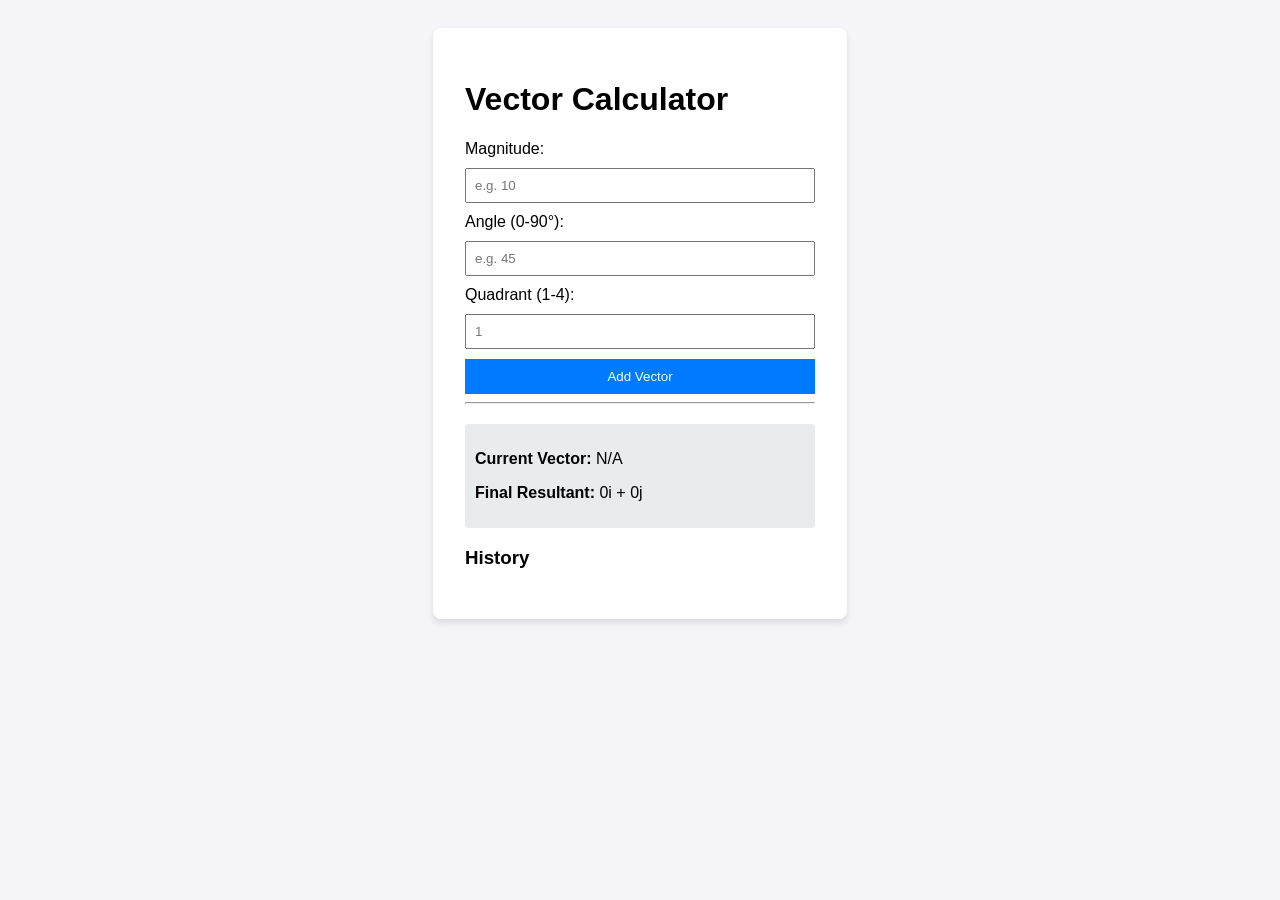
<file: index.html>
<!DOCTYPE html>
<html lang="en">
<head>
    <meta charset="UTF-8">
    <title>Vector Calculator Upgrade</title>
    <link rel="stylesheet" href="style.css">
</head>
<body>
    <div class="container">
        <h1>Vector Calculator</h1>
        
        <div class="input-group">
            <label>Magnitude:</label>
            <input type="number" id="vmag" placeholder="e.g. 10">
            
            <label>Angle (0-90°):</label>
            <input type="number" id="vang" placeholder="e.g. 45">
            
            <label>Quadrant (1-4):</label>
            <input type="number" id="vquad" min="1" max="4" placeholder="1">
            
            <button onclick="calculateVector()">Add Vector</button>
        </div>

        <hr>

        <div class="results">
            <p><strong>Current Vector:</strong> <span id="current">N/A</span></p>
            <p><strong>Final Resultant:</strong> <span id="final">0i + 0j</span></p>
        </div>

        <h3>History</h3>
        <ul id="history"></ul>
    </div>

    <script src="script.js"></script>
</body>
</html>
</file>
<file: style.css>
body { font-family: sans-serif; background: #f4f4f9; display: flex; justify-content: center; padding: 20px; }
.container { background: white; padding: 2rem; border-radius: 8px; box-shadow: 0 4px 6px rgba(0,0,0,0.1); width: 350px; }
.input-group input { width: 100%; padding: 8px; margin: 10px 0; box-sizing: border-box; }
button { width: 100%; padding: 10px; background: #007bff; color: white; border: none; cursor: pointer; }
button:hover { background: #0056b3; }
.results { margin-top: 20px; background: #e9ecef; padding: 10px; border-radius: 4px; }
</file>
